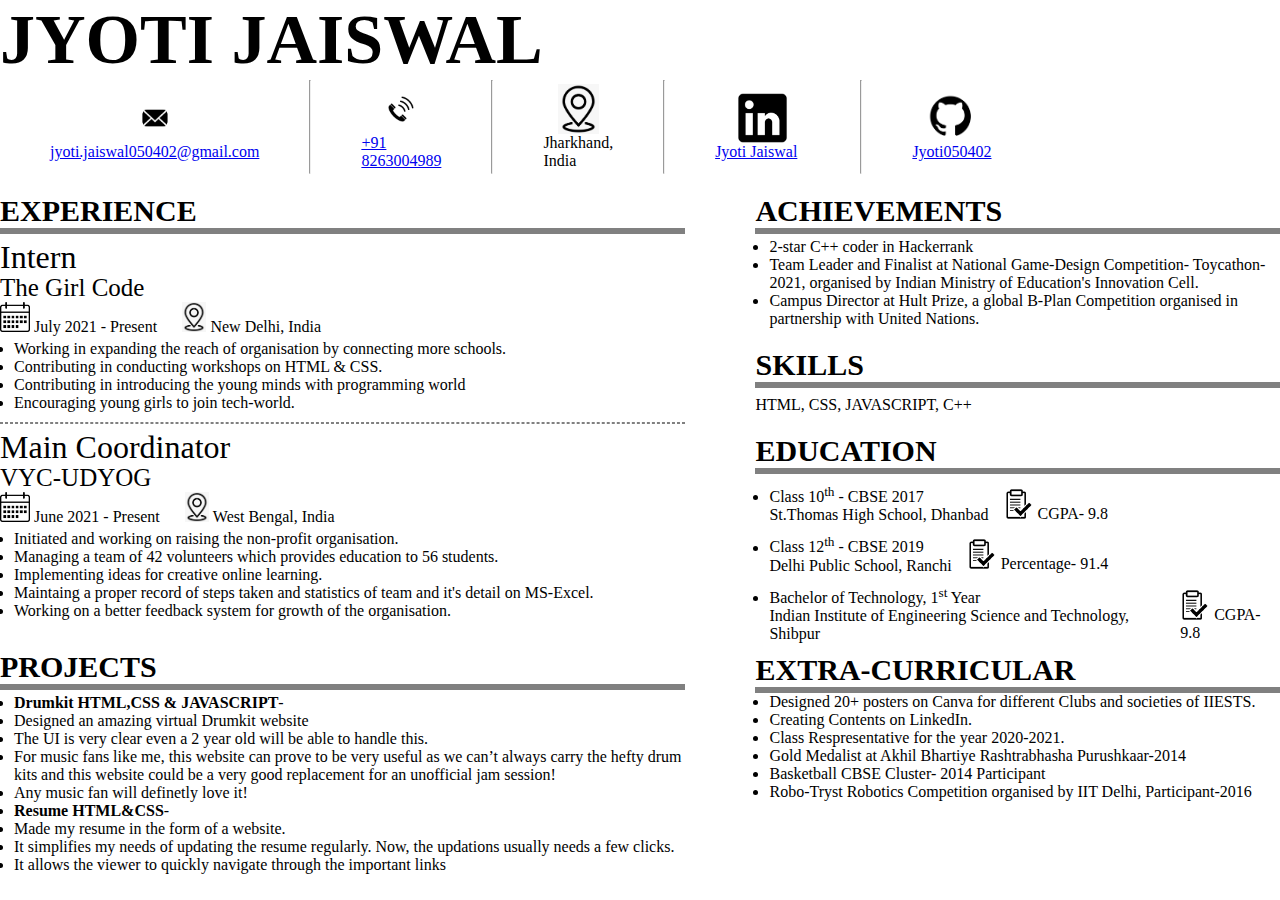
<file: index.html>
<!DOCTYPE html>
<html lang="en">

<head>
    <meta charset="UTF-8">
    <meta http-equiv="X-UA-Compatible" content="IE=edge">
    <meta name="viewport" content="width=device-width, initial-scale=1.0">
    <title>Resume- Jyoti Jaiswal</title>
    <link rel="stylesheet" href="JJResume.css">
    <!-- NAME FONT -->
    <link rel="preconnect" href="https://fonts.googleapis.com">
    <link rel="preconnect" href="https://fonts.gstatic.com" crossorigin>
    <link href="https://fonts.googleapis.com/css2?family=Noto+Sans&display=swap" rel="stylesheet">
</head>

<body>
    <!-- NAME -->
    <div class="name">
        JYOTI JAISWAL
    </div>

    <!-- CONTACT INFO -->
    <div class="contactinfo">
        <ul>
            <li><img class="mail" src="Mail.jpg"><a href="mailto:jyoti.jaiswal050402@gmail.com">jyoti.jaiswal050402@gmail.com</a></li>
            <hr>
            <li><img class="mail" src="call.jpg"><a href="tel:5554280940">+91 8263004989</a></li>
            <hr>
            <li><img class="mail" src="location.png">Jharkhand, India</li>
            <hr>
            <li><img class="mail" src="linkedin_icon.png"><a href="https://www.linkedin.com/in/jyoti-jaiswal-she-her-29aab61b8/">Jyoti Jaiswal</a></li>
            <hr>
            <li> <img src="github_icon.png" alt="github_icon" class="mail">  <a href="https://github.com/Jyoti050402/Jyoti050402">Jyoti050402</a></li>
        </ul>
    </div>

    <!-- BOX -->
    <div class="content">  
        <!-- VERTBOX 1-->
        <div class="col1">
            <!-- VERTHOR1.1 -->
            <div class="experience">
                <div class="heading">
                    EXPERIENCE
                </div>
                <hr class="underline">
                <div class="exp1">
                    <div class="position">
                        Intern
                    </div>
                    <div class="company">
                        The Girl Code
                    </div>
                    <div class="duration">
                        <div class="date"><img src="date_icon.png" alt="duration"> July 2021 - Present</div>
                        <div class="location"><img src="location.png" alt="location"> New Delhi, India</div>
                    </div>
                    <div class="points">
                        <ul>
                            <li>Working in expanding the reach of organisation by connecting more schools.</li>
                            <li>Contributing in conducting workshops on HTML & CSS.</li>
                            <li>Contributing in introducing the young minds with programming world</li>
                            <li>Encouraging young girls to join tech-world.</li>
                        </ul>
                    </div>
                </div>
                <hr class="between">
                <div class="exp2">
                    <div class="position">
                        Main Coordinator
                    </div>
                    <div class="company">
                        VYC-UDYOG
                    </div>
                    <div class="duration">
                        <div class="date"><img src="date_icon.png" alt="duration"> June 2021 - Present</div>
                        <div class="location"><img src="location.png" alt="location"> West Bengal, India</div>
                    </div>
                    <div class="points">
                        <ul>
                            <li>Initiated and working on raising the non-profit organisation.</li>
                            <li>Managing a team of 42 volunteers which provides education to 56 students.</li>
                            <li>Implementing ideas for creative online learning.</li>
                            <li>Maintaing a proper record of steps taken and statistics of team and it's detail on
                                MS-Excel.</li>
                            <li>Working on a better feedback system for growth of the organisation.</li>
                        </ul>
                    </div>
                </div>
                
            </div>

            <!-- VERTHORBOX 1.2 -->
            <div class="projects">
                <div class="heading">
                    PROJECTS
                </div>
                <hr class="underline">
             <div class="points">
              <ul>
                  
                  <li><strong>Drumkit HTML,CSS & JAVASCRIPT</strong>- 
                    <li>Designed an amazing virtual Drumkit website</li>
                      <li> The UI is very clear even a 2 year old will be able to handle this. </li>
                       <li>For music fans like me, this website can prove to be very useful as we can’t always carry the hefty drum kits and this website could be a very good replacement for an unofficial jam session! </li>
                       <li> Any music fan will definetly love it!</li>
                       <li><strong>Resume HTML&CSS</strong>-</li>
                       <li>Made my resume in the form of a website.</li>
                       <li>It simplifies my needs of updating the resume regularly. Now, the updations usually needs a few clicks. </li>
                    <li>It allows the viewer to quickly navigate through the important links</li>
                 </li>
                 
              </ul>
             </div>
                
            </div>
        </div>
        <!-- achievements, skills, education, extra-curricular activities -->
        <div class="col2">
            <!-- achievements -->
            <div class="achievements">
                <div class="heading">
                    ACHIEVEMENTS
                </div>
                <hr class="underline">
                <div class="points">
                    <ul>
                        <li>2-star C++ coder in Hackerrank</li>
                        <li>Team Leader and Finalist at National Game-Design Competition- Toycathon-2021, organised by
                            Indian Ministry of Education's Innovation Cell.</li>
                        <li>Campus Director at Hult Prize, a global B-Plan Competition organised in partnership with United Nations.</li>
                        
                    </ul>
                </div>
            </div>
            <div class="skills">
                <div class="heading">
                    SKILLS
                </div>
                <hr class="underline">
                <div class="skillset">HTML, CSS, JAVASCRIPT, C++</div>
            </div>
            <div class="education">
                <div class="heading">
                    EDUCATION
                </div>
                <hr class="underline">
                <div class="edset">
                <ul>
                    <li>
                        <div class="eds">


                            <div>
                                <p>Class 10<sup>th</sup> - CBSE 2017</p>
                                <p>St.Thomas High School, Dhanbad</p>
                            </div>
                            <div class="grades"><img src="result_icon.png" alt="result_icon"> CGPA- 9.8

                            </div>
                    </li>
                    <li>
                        <div class="eds">

                            <div>
                                <p>Class 12<sup>th</sup> - CBSE 2019</p>
                                <p>Delhi Public School, Ranchi</p>
                            </div>
                            <div class="grades"><img src="result_icon.png" alt="result_icon"> Percentage- 91.4


                            </div>
                    </li>
                    <li>
                        <div class="eds">
                            <div>
                                <p>Bachelor of Technology, 1<sup>st</sup> Year</p>
                                <p>Indian Institute of Engineering Science and Technology, Shibpur</p>
                            </div>
                            <div class="grades"><img src="result_icon.png" alt="result_icon"> CGPA- 9.8


                            </div>
                    </li>
                </ul>
            </div>

            <div class="extracurricular">
                <div class="heading">
                    EXTRA-CURRICULAR
                </div>
                <hr class="underline">

                <UL class="activities">
                    <li> Designed 20+ posters on Canva for different Clubs and societies of IIESTS.</li>
                    <li> Creating Contents on LinkedIn.</li>
                    <li> Class Respresentative for the year 2020-2021.</li>
                    <li> Gold Medalist at Akhil Bhartiye Rashtrabhasha Purushkaar-2014</li>
                    <li> Basketball CBSE Cluster- 2014 Participant</li>
                    <li> Robo-Tryst Robotics Competition organised by IIT Delhi, Participant-2016</li>
                    
                    
                    
                    
                </UL>
               
            </div>
        </div>
    




        </div>
</body>

</html>
</file>
<file: JJResume.css>
*{
    margin: 0;
    padding: 0;
}s
body{
    margin: 30px 45px;
    font-family: 'Noto Sans', sans-serif;
}

img{
    height: 30px;
    width: inherit;
   
}
.heading{
    display: flex;
    font-size: 30px;
    font-weight: 700;
   
    }
    
    .position{
        display: flex;
    font-size: 32px;
    font-weight: 400;
    margin-top: 5px;
    }
    
    .company{
        display: flex;
    font-size: 25px;
    font-weight: 300;
    margin-top: -2px;
    }
    
    .duration{
        display: flex;
    }
    .date{
        padding-right: 25px;
    }
.name{
    font-size: 70px;
    font-weight: 700;
}
.contactinfo{
    display: flex;
    justify-content: stretch;
    flex-wrap: wrap;
    width: 80%;
}
.contactinfo ul {
    display: flex;
    
}

.contactinfo ul li{
    margin: 25px;
    padding: 4px 50px;
    list-style-type: none;
    margin: auto;
}
.content{
    display: flex;
    margin-top: 20px;
}

.experience{
    margin-bottom: 30px;
}

.points{
    margin-left: 14px;
    margin-top: 4px;
}
.exp1{
    margin-bottom: 10px;
    
}
.underline{
border: 3px solid;
}
    
.between{
    border: 1px dashed;
}

.col2{
    margin-left: 70px;
}
.eds{
    display: flex;
    margin-top: 10px;
    margin-bottom: 10px;
    
}
.eds ul{
    display: flex;
}
.eds ul li{
    display: flex;
}
.grades{
    margin-left: 15px;
    margin-top: 5px;
}
.achievements{
    margin-bottom: 20px;
}
.skills{
    margin-bottom: 20px;
}
.education{
    margin-bottom: 25px;
}
.skillset{
    margin-top: 8px;
}
.edset{
    margin-left: 14px;
}
.activities{
    margin-left: 14px;
}

.mail{
    display: flex;
    height: 50px;
    width: inherit;
    margin:auto;
}
@media screen and (max-width: 500px){
    .contactinfo{
        width: 60%;
    }
}
</file>
